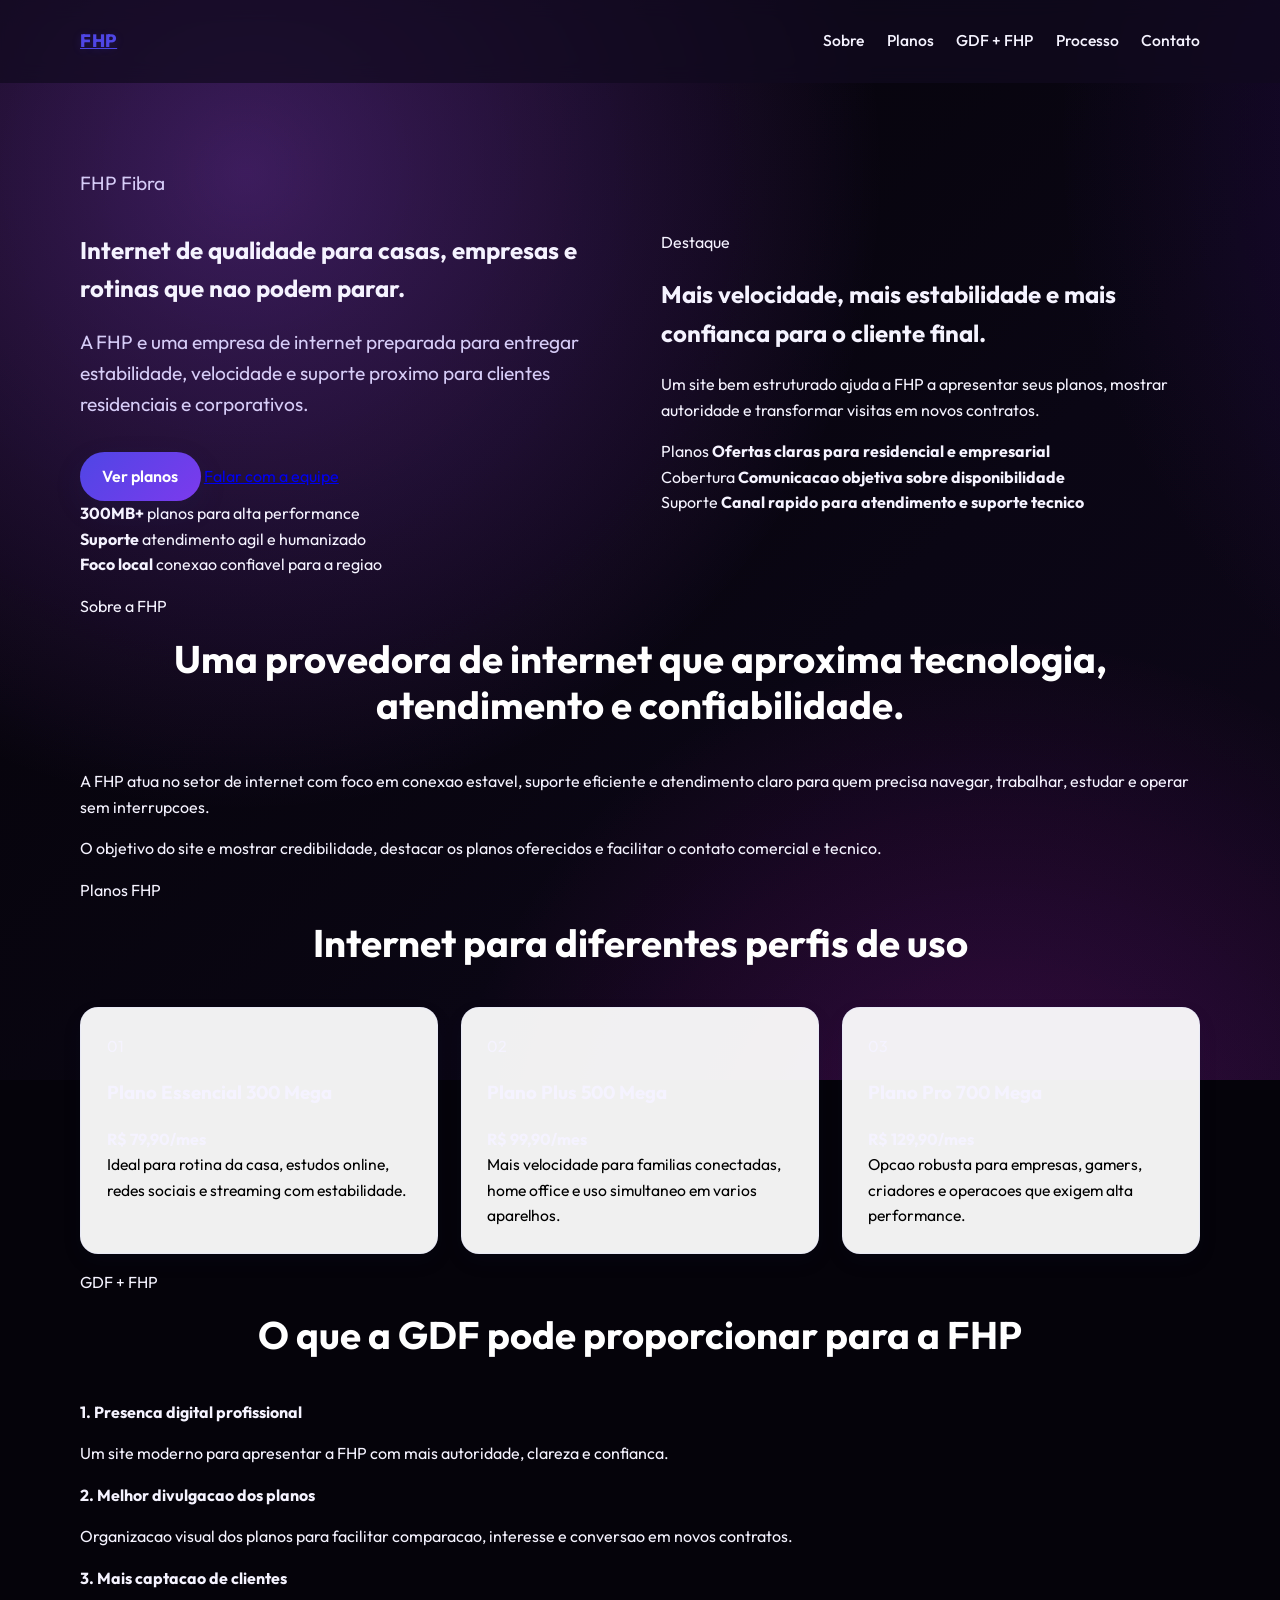
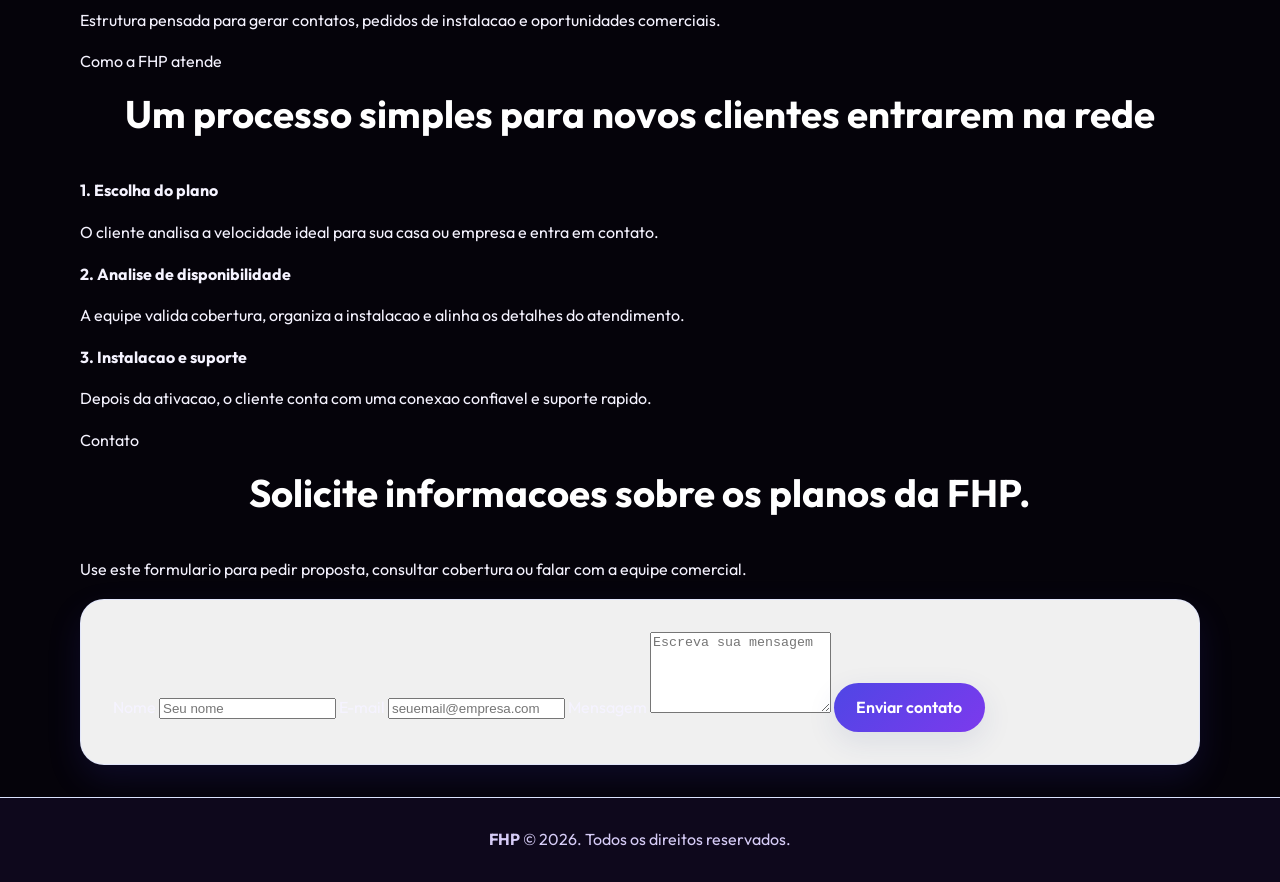
<file: index.html>
<!DOCTYPE html>
<html lang="pt-BR">
<head>
    <meta charset="utf-8">
    <meta http-equiv="X-UA-Compatible" content="IE=edge">
    <meta name="viewport" content="width=device-width, initial-scale=1">
    <title>FHP Fibra | Conexao com velocidade e suporte</title>
    <meta name="description" content="Site institucional da FHP Fibra com apresentacao da empresa, planos de internet e canal de contato para novos clientes.">
    <link rel="stylesheet" href="style.css">
</head>
<body>
    <header class="site-header" id="siteHeader">
        <div class="container header-content">
            <a class="brand" href="#inicio">FHP</a>
            <nav class="main-nav" aria-label="Navegacao principal">
                <a href="#sobre">Sobre</a>
                <a href="#planos">Planos</a>
                <a href="#gdf">GDF + FHP</a>
                <a href="#processo">Processo</a>
                <a href="#contato">Contato</a>
            </nav>
        </div>
    </header>

    <main>
        <section class="hero" id="inicio">
            <div class="container hero-grid">
                <div class="hero-copy">
                    <p class="eyebrow">FHP Fibra</p>
                    <h1>Internet de qualidade para casas, empresas e rotinas que nao podem parar.</h1>
                    <p class="hero-text">
                        A FHP e uma empresa de internet preparada para entregar estabilidade, velocidade
                        e suporte proximo para clientes residenciais e corporativos.
                    </p>
                    <div class="hero-actions">
                        <a class="button-primary" href="#planos">Ver planos</a>
                        <a class="button-secondary" href="#contato">Falar com a equipe</a>
                    </div>
                    <div class="hero-metrics">
                        <div>
                            <strong>300MB+</strong>
                            <span>planos para alta performance</span>
                        </div>
                        <div>
                            <strong>Suporte</strong>
                            <span>atendimento agil e humanizado</span>
                        </div>
                        <div>
                            <strong>Foco local</strong>
                            <span>conexao confiavel para a regiao</span>
                        </div>
                    </div>
                </div>

                <div class="hero-panel">
                    <div class="panel-card panel-highlight">
                        <span class="panel-label">Destaque</span>
                        <h2>Mais velocidade, mais estabilidade e mais confianca para o cliente final.</h2>
                        <p>
                            Um site bem estruturado ajuda a FHP a apresentar seus planos, mostrar autoridade e transformar visitas em novos contratos.
                        </p>
                    </div>
                    <div class="panel-card panel-stack">
                        <div>
                            <span class="mini-label">Planos</span>
                            <strong>Ofertas claras para residencial e empresarial</strong>
                        </div>
                        <div>
                            <span class="mini-label">Cobertura</span>
                            <strong>Comunicacao objetiva sobre disponibilidade</strong>
                        </div>
                        <div>
                            <span class="mini-label">Suporte</span>
                            <strong>Canal rapido para atendimento e suporte tecnico</strong>
                        </div>
                    </div>
                </div>
            </div>
        </section>

        <section class="section section-dark" id="sobre">
            <div class="container section-grid">
                <div>
                    <p class="eyebrow">Sobre a FHP</p>
                    <h2 class="section-title">Uma provedora de internet que aproxima tecnologia, atendimento e confiabilidade.</h2>
                </div>
                <div class="about-copy">
                    <p>
                        A FHP atua no setor de internet com foco em conexao estavel, suporte eficiente
                        e atendimento claro para quem precisa navegar, trabalhar, estudar e operar sem interrupcoes.
                    </p>
                    <p>
                        O objetivo do site e mostrar credibilidade, destacar os planos oferecidos e facilitar o contato comercial e tecnico.
                    </p>
                </div>
            </div>
        </section>

        <section class="section" id="planos">
            <div class="container">
                <p class="eyebrow center">Planos FHP</p>
                <h2 class="section-title center">Internet para diferentes perfis de uso</h2>
                <div class="services-grid">
                    <article class="service-card">
                        <span class="service-number">01</span>
                        <h3>Plano Essencial 300 Mega</h3>
                        <strong class="plan-price">R$ 79,90/mes</strong>
                        <p>Ideal para rotina da casa, estudos online, redes sociais e streaming com estabilidade.</p>
                    </article>
                    <article class="service-card">
                        <span class="service-number">02</span>
                        <h3>Plano Plus 500 Mega</h3>
                        <strong class="plan-price">R$ 99,90/mes</strong>
                        <p>Mais velocidade para familias conectadas, home office e uso simultaneo em varios aparelhos.</p>
                    </article>
                    <article class="service-card">
                        <span class="service-number">03</span>
                        <h3>Plano Pro 700 Mega</h3>
                        <strong class="plan-price">R$ 129,90/mes</strong>
                        <p>Opcao robusta para empresas, gamers, criadores e operacoes que exigem alta performance.</p>
                    </article>
                </div>
            </div>
        </section>

        <section class="section section-dark" id="gdf">
            <div class="container">
                <p class="eyebrow center">GDF + FHP</p>
                <h2 class="section-title center">O que a GDF pode proporcionar para a FHP</h2>
                <div class="steps-grid">
                    <article class="step-card">
                        <strong>1. Presenca digital profissional</strong>
                        <p>Um site moderno para apresentar a FHP com mais autoridade, clareza e confianca.</p>
                    </article>
                    <article class="step-card">
                        <strong>2. Melhor divulgacao dos planos</strong>
                        <p>Organizacao visual dos planos para facilitar comparacao, interesse e conversao em novos contratos.</p>
                    </article>
                    <article class="step-card">
                        <strong>3. Mais captacao de clientes</strong>
                        <p>Estrutura pensada para gerar contatos, pedidos de instalacao e oportunidades comerciais.</p>
                    </article>
                </div>
            </div>
        </section>

        <section class="section section-dark" id="processo">
            <div class="container">
                <p class="eyebrow center">Como a FHP atende</p>
                <h2 class="section-title center">Um processo simples para novos clientes entrarem na rede</h2>
                <div class="steps-grid">
                    <article class="step-card">
                        <strong>1. Escolha do plano</strong>
                        <p>O cliente analisa a velocidade ideal para sua casa ou empresa e entra em contato.</p>
                    </article>
                    <article class="step-card">
                        <strong>2. Analise de disponibilidade</strong>
                        <p>A equipe valida cobertura, organiza a instalacao e alinha os detalhes do atendimento.</p>
                    </article>
                    <article class="step-card">
                        <strong>3. Instalacao e suporte</strong>
                        <p>Depois da ativacao, o cliente conta com uma conexao confiavel e suporte rapido.</p>
                    </article>
                </div>
            </div>
        </section>

        <section class="section" id="contato">
            <div class="container contact-wrap">
                <div class="contact-copy">
                    <p class="eyebrow">Contato</p>
                    <h2 class="section-title">Solicite informacoes sobre os planos da FHP.</h2>
                    <p>
                        Use este formulario para pedir proposta, consultar cobertura ou falar com a equipe comercial.
                    </p>
                </div>

                <form class="contact-card">
                    <label>
                        <span>Nome</span>
                        <input type="text" name="nome" placeholder="Seu nome" required>
                    </label>
                    <label>
                        <span>E-mail</span>
                        <input type="email" name="email" placeholder="seuemail@empresa.com" required>
                    </label>
                    <label>
                        <span>Mensagem</span>
                        <textarea name="mensagem" rows="5" placeholder="Escreva sua mensagem" required></textarea>
                    </label>
                    <button type="submit" class="button-primary">Enviar contato</button>
                </form>
            </div>
        </section>
    </main>

    <footer class="site-footer">
        <div class="container footer-content">
            <strong>FHP</strong>
            <span>&copy; 2026. Todos os direitos reservados.</span>
        </div>
    </footer>

    <script>
        const header = document.getElementById("siteHeader");

        function updateHeaderState() {
            header.classList.toggle("is-scrolled", window.scrollY > 16);
        }

        updateHeaderState();
        window.addEventListener("scroll", updateHeaderState, { passive: true });
    </script>
</body>
</html>
</file>
<file: style.css>
﻿@import url("https://fonts.googleapis.com/css2?family=Outfit:wght@400;500;600;700;800&display=swap");

:root {
    --bg: #f4f6fb;
    --surface: #ffffff;
    --surface-soft: #eef2ff;
    --text: #f5f3ff;
    --text-muted: #d6ccf7;
    --primary: #4f46e5;
    --primary-strong: #4338ca;
    --accent: #7c3aed;
    --line: #dbe3ff;
    --shadow-soft: 0 10px 30px rgba(37, 54, 130, 0.10);
    --shadow-card: 0 14px 35px rgba(79, 70, 229, 0.13);
    --radius-lg: 18px;
    --radius-md: 12px;
    --radius-sm: 10px;
    --max-width: 1120px;
}

* {
    box-sizing: border-box;
}

html {
    scroll-behavior: smooth;
}

body {
    margin: 0;
    font-family: "Outfit", sans-serif;
    color: var(--text);
    background: #05030a;
    line-height: 1.6;
    position: relative;
    overflow-x: hidden;
}

body::before {
    content: "";
    position: fixed;
    inset: -20%;
    z-index: -1;
    background:
        radial-gradient(circle at 20% 20%, rgba(168, 85, 247, 0.32), transparent 26%),
        radial-gradient(circle at 80% 18%, rgba(91, 33, 182, 0.30), transparent 28%),
        radial-gradient(circle at 50% 78%, rgba(192, 38, 211, 0.22), transparent 30%),
        linear-gradient(135deg, #020103 0%, #0a0612 45%, #14081f 100%);
    background-size: 140% 140%;
    animation: backgroundFlow 16s ease-in-out infinite alternate;
    transform: translate3d(0, 0, 0);
    filter: saturate(115%);
}

img {
    display: block;
    max-width: 100%;
}

.container {
    width: min(100% - 3rem, var(--max-width));
    margin-inline: auto;
}

.section-padding {
    padding: 6.2rem 0;
}

.site-header {
    position: fixed;
    inset: 0 0 auto;
    z-index: 1000;
    background: rgba(17, 10, 31, 0.72);
    border-bottom: 1px solid transparent;
    transition: background-color 0.3s ease, box-shadow 0.3s ease, border-color 0.3s ease;
    backdrop-filter: blur(10px);
}

.site-header.is-scrolled {
    background: rgba(17, 10, 31, 0.92);
    border-color: var(--line);
    box-shadow: 0 10px 24px rgba(2, 1, 8, 0.34);
}

.header-content {
    min-height: 82px;
    display: flex;
    align-items: center;
    justify-content: space-between;
    gap: 1.2rem;
}

.brand {
    margin: 0;
    font-size: clamp(1.05rem, 1.4vw, 1.4rem);
    font-weight: 800;
    letter-spacing: 0.04em;
    color: var(--primary);
    text-transform: uppercase;
    text-shadow: 0 2px 10px rgba(79, 70, 229, 0.2);
}

.main-nav {
    display: flex;
    align-items: center;
    gap: 1.4rem;
}

.main-nav a {
    text-decoration: none;
    color: var(--text);
    font-weight: 500;
    font-size: 0.98rem;
    transition: color 0.2s ease;
}

.main-nav a:hover,
.main-nav a:focus-visible {
    color: var(--primary);
}

.hero {
    padding-top: 10.5rem;
}

.hero-grid {
    display: grid;
    gap: 2.6rem;
    grid-template-columns: 1fr 1fr;
    align-items: center;
}

.hero-copy h2 {
    margin: 0 0 1rem;
    font-size: clamp(2rem, 4.5vw, 3.4rem);
    line-height: 1.15;
    letter-spacing: -0.02em;
    color: #ffffff;
}

.hero-copy p {
    margin: 0 0 2rem;
    font-size: clamp(1rem, 2vw, 1.2rem);
    color: var(--text-muted);
}

.button-primary {
    display: inline-flex;
    align-items: center;
    justify-content: center;
    min-height: 3.1rem;
    padding: 0.6rem 1.4rem;
    border: 0;
    border-radius: 999px;
    font: inherit;
    font-weight: 600;
    text-decoration: none;
    cursor: pointer;
    color: #fff;
    background: linear-gradient(135deg, var(--primary), var(--accent));
    box-shadow: var(--shadow-soft);
    transition: transform 0.2s ease, box-shadow 0.2s ease, filter 0.2s ease;
}

.button-primary:hover,
.button-primary:focus-visible {
    transform: translateY(-2px);
    filter: brightness(1.03);
    box-shadow: 0 15px 35px rgba(79, 70, 229, 0.25);
}

.hero-logo-wrap {
    background: linear-gradient(180deg, rgba(255, 255, 255, 0.94) 0%, rgba(237, 242, 255, 0.9) 100%);
    border: 1px solid rgba(217, 224, 255, 0.7);
    border-radius: 24px;
    min-height: 360px;
    display: grid;
    place-items: center;
    padding: 1.8rem;
    box-shadow: var(--shadow-card);
}

.hero-logo {
    width: min(100%, 430px);
    height: auto;
    object-fit: contain;
    filter: drop-shadow(0 18px 30px rgba(40, 51, 120, 0.2));
}

.services {
    background: linear-gradient(180deg, rgba(19, 12, 35, 0.8) 0%, rgba(13, 8, 24, 0.88) 100%);
    border-top: 1px solid var(--line);
    border-bottom: 1px solid var(--line);
}

.section-title {
    margin: 0 0 2.6rem;
    text-align: center;
    font-size: clamp(1.7rem, 3.3vw, 2.4rem);
    line-height: 1.2;
    color: #ffffff;
}

.services-grid {
    display: grid;
    grid-template-columns: repeat(3, minmax(0, 1fr));
    gap: 1.4rem;
}

.service-card {
    background: rgba(255, 255, 255, 0.94);
    border: 1px solid rgba(230, 233, 251, 0.65);
    border-radius: var(--radius-lg);
    padding: 1.6rem;
    box-shadow: 0 8px 20px rgba(30, 41, 80, 0.08);
    transition: transform 0.2s ease, box-shadow 0.2s ease;
}

.service-card:hover {
    transform: translateY(-4px);
    box-shadow: 0 16px 30px rgba(67, 56, 202, 0.16);
}

.service-icon {
    width: 44px;
    height: 44px;
    object-fit: contain;
    margin-bottom: 0.9rem;
}

.service-card h4 {
    margin: 0 0 0.55rem;
    font-size: 1.15rem;
    line-height: 1.3;
    color: #000000;
}

.service-card p {
    margin: 0;
    color: #000000;
    font-size: 0.98rem;
}

.contact-container {
    max-width: 860px;
}

.contact-card {
    background: rgba(255, 255, 255, 0.94);
    border: 1px solid rgba(221, 227, 255, 0.7);
    border-radius: 24px;
    padding: clamp(1.2rem, 3.8vw, 2rem);
    box-shadow: var(--shadow-card);
}

.contact-form {
    display: grid;
    gap: 1.15rem;
}

.form-field {
    display: grid;
    gap: 0.45rem;
}

.form-field label {
    font-size: 0.92rem;
    font-weight: 600;
    color: #000000;
}

.form-field input,
.form-field textarea {
    width: 100%;
    border: 1px solid #cfd8ff;
    background: #ffffff;
    border-radius: var(--radius-sm);
    padding: 0.78rem 0.88rem;
    font: inherit;
    color: #000000 !important;
    -webkit-text-fill-color: #000000;
    caret-color: #000000;
    transition: border-color 0.2s ease, box-shadow 0.2s ease;
}

.form-field input::placeholder,
.form-field textarea::placeholder {
    color: #555555;
}

.form-field input:focus,
.form-field textarea:focus,
.form-field input:active,
.form-field textarea:active,
.form-field input:valid,
.form-field textarea:valid {
    color: #000000 !important;
    -webkit-text-fill-color: #000000;
}

.form-field input:focus,
.form-field textarea:focus {
    outline: none;
    border-color: var(--primary);
    box-shadow: 0 0 0 3px rgba(79, 70, 229, 0.16);
}

#feedback {
    margin: 1rem 0 0;
    text-align: center;
    color: var(--text-muted);
    min-height: 1.2rem;
}

.site-footer {
    margin-top: 2rem;
    border-top: 1px solid var(--line);
    background: rgba(17, 10, 31, 0.88);
    text-align: center;
    padding: 1.8rem 1rem;
    color: #d6ccf7;
}

.site-footer p {
    margin: 0;
}

@keyframes backgroundFlow {
    0% {
        transform: scale(1) translate3d(0, 0, 0);
        background-position: 0% 0%;
    }
    50% {
        transform: scale(1.08) translate3d(-2%, 2%, 0);
        background-position: 45% 55%;
    }
    100% {
        transform: scale(1.14) translate3d(2%, -2%, 0);
        background-position: 100% 100%;
    }
}

@media (max-width: 980px) {
    .hero-grid,
    .services-grid {
        grid-template-columns: 1fr 1fr;
    }

    .services-grid article:last-child {
        grid-column: 1 / -1;
    }
}

@media (max-width: 760px) {
    .container {
        width: min(100% - 2rem, var(--max-width));
    }

    .header-content {
        min-height: 76px;
        flex-wrap: wrap;
        justify-content: center;
        padding: 0.65rem 0;
    }

    .main-nav {
        width: 100%;
        justify-content: center;
        gap: 1.1rem;
    }

    .hero {
        padding-top: 11rem;
    }

    .hero-grid,
    .services-grid {
        grid-template-columns: 1fr;
    }

    .hero-copy {
        text-align: center;
    }

    .hero-copy .button-primary {
        margin-inline: auto;
    }

    .hero-logo-wrap {
        min-height: 300px;
    }

    .section-padding {
        padding: 4.8rem 0;
    }
}
</file>
